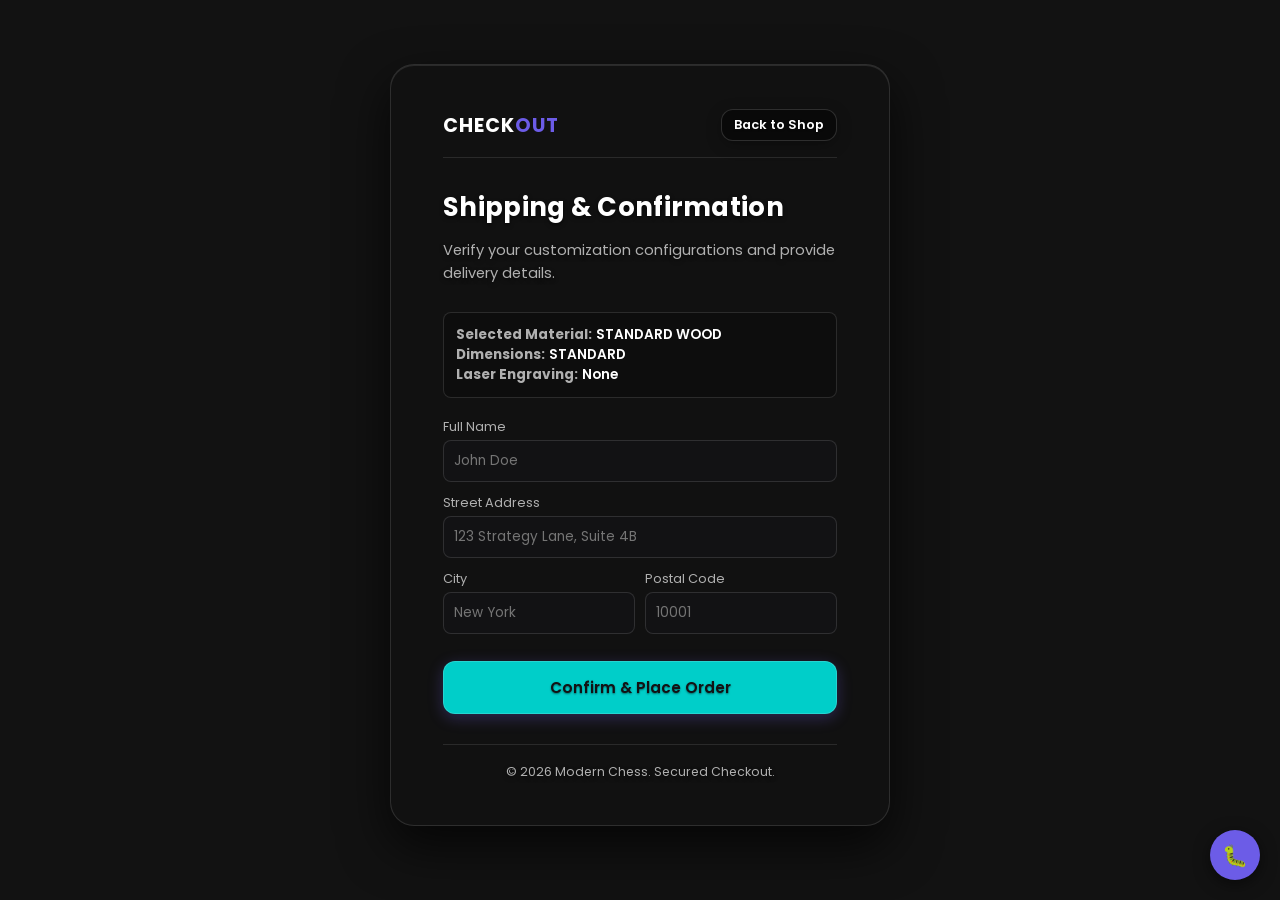
<file:  checkout.html>
<!DOCTYPE html>
<html lang="en">
<head>
    <meta charset="UTF-8">
    <meta name="viewport" content="width=device-width, initial-scale=1.0">
    <title>Modern Chess - Address Confirmation</title>
    <link rel="stylesheet" href="style.css">
    <link href="https://fonts.googleapis.com/css2?family=Poppins:wght@400;600;700&display=swap" rel="stylesheet">
    <style>
        body {
            padding: 10px 3px 20px 3px;
        }
        .summary-box { background: rgba(0,0,0,0.2); border: 1px solid var(--border-color); border-radius: 8px; padding: 12px; margin-bottom: 20px; font-size: 0.85rem; color: var(--text-muted); }
        .summary-box span { color: #fff; font-weight: 600; }
        .form-group { margin-bottom: 12px; text-align: left; }
        .form-group label { display: block; font-size: 0.8rem; color: var(--text-muted); margin-bottom: 4px; }
        .form-group input { width: 100%; padding: 10px; border-radius: 8px; background: #121214; border: 1px solid var(--border-color); color: #fff; font-size: 0.85rem; }
    </style>
</head>
<body>

    <div class="container" style="max-width: 500px;">
        <header>
            <h1 class="logo">CHECK<span>OUT</span></h1>
            <a href="shop.html" class="btn outline-btn" style="padding: 6px 12px; font-size: 0.8rem; width: auto;">Back to Shop</a>
        </header>

        <main>
            <div class="welcome-box" style="margin-bottom: 15px;">
                <h2>Shipping & Confirmation</h2>
                <p>Verify your customization configurations and provide delivery details.</p>
            </div>

            <!-- Configuration Summary Block -->
            <div class="summary-box" id="orderSummary">
                Loading customized options...
            </div>

            <!-- Address Form -->
            <div class="form-group">
                <label for="fullName">Full Name</label>
                <input type="text" id="fullName" placeholder="John Doe">
            </div>
            <div class="form-group">
                <label for="addressLine">Street Address</label>
                <input type="text" id="addressLine" placeholder="123 Strategy Lane, Suite 4B">
            </div>
            <div style="display: grid; grid-template-columns: 1fr 1fr; gap: 10px;">
                <div class="form-group">
                    <label for="city">City</label>
                    <input type="text" id="city" placeholder="New York">
                </div>
                <div class="form-group">
                    <label for="postalCode">Postal Code</label>
                    <input type="text" id="postalCode" placeholder="10001">
                </div>
            </div>

            <button id="confirmOrderBtn" class="btn primary-btn" style="margin-top: 15px; background: var(--secondary); color: #121214;">Confirm & Place Order</button>
        </main>

        <footer>
            <p>&copy; 2026 Modern Chess. Secured Checkout.</p>
        </footer>
    </div>

    <!-- Advanced Floating Logger System Integration -->
    <script type="module" src="logger.js"></script>

    <script type="module">
        import { globalLogger } from './logger.js';

        const params = new URLSearchParams(window.location.search);
        const material = params.get('material') || 'Standard Wood';
        const size = params.get('size') || 'Standard';
        const engraving = params.get('engraving') || 'None';

        document.getElementById('orderSummary').innerHTML = `
            <div><strong>Selected Material:</strong> <span>${material.toUpperCase()}</span></div>
            <div><strong>Dimensions:</strong> <span>${size.toUpperCase()}</span></div>
            <div><strong>Laser Engraving:</strong> <span>${engraving}</span></div>
        `;

        document.getElementById('confirmOrderBtn').addEventListener('click', () => {
            const name = document.getElementById('fullName').value;
            const address = document.getElementById('addressLine').value;

            if (!name || !address) {
                globalLogger.log("Checkout failed: Missing delivery address details.", "error", "checkout.html:58");
                alert("Please fill out your name and street address.");
                return;
            }

            globalLogger.log(`Order successfully placed by ${name} to address: ${address}`, "success");
            alert("Order placed successfully! Check your floating logger for diagnostics.");
            window.location.href = 'index.html';
        });
    </script>
</body>
</html>
</file>
<file: style.css>
/* CSS Reset & Variables */
* {
    margin: 0;
    padding: 0;
    box-sizing: border-box;
    font-family: 'Poppins', 'Fredoka', sans-serif;
}

:root {
    --bg-color: #121212;
    --card-bg: rgba(18, 18, 18, 0.65);
    --text-color: #ffffff;
    --text-muted: #b0b0b0;
    --primary: #6c5ce7;
    --primary-hover: #5b4cc4;
    --primary-gradient: linear-gradient(135deg, #6c5ce7, #4834d4);
    --secondary: #00cec9;
    --secondary-gradient: linear-gradient(135deg, #00cec9, #0984e3);
    --accent: #ff7675;
    --border-color: rgba(255, 255, 255, 0.12);
    
    --repo-base-url: 'https://raw.githubusercontent.com/ModernChess/assets-images/main/';
    --bg-image: url('https://raw.githubusercontent.com/ModernChess/assets-images/main/background.jpg'); 
    --ui-bg-image: url('https://raw.githubusercontent.com/ModernChess/assets-images/main/uiback.png');
    
    --text-shadow: 0 2px 4px rgba(0, 0, 0, 0.6);
}

/* Custom Sleek Scrollbars */
::-webkit-scrollbar {
    width: 6px;
    height: 6px;
}
::-webkit-scrollbar-track {
    background: rgba(0, 0, 0, 0.2);
    border-radius: 3px;
}
::-webkit-scrollbar-thumb {
    background: rgba(255, 255, 255, 0.25);
    border-radius: 3px;
    transition: background 0.2s ease;
}
::-webkit-scrollbar-thumb:hover {
    background: rgba(255, 255, 255, 0.4);
}

body {
    background-color: var(--bg-color);
    color: var(--text-color);
    min-height: 100vh;
    display: flex;
    justify-content: center;
    align-items: center;
    padding: 20px;
    position: relative;
    overflow-x: hidden;
}

body::before {
    content: '';
    position: fixed;
    top: 0;
    left: 0;
    width: 100vw;
    height: 100vh;
    background: linear-gradient(rgba(18, 18, 18, 0.5), rgba(18, 18, 18, 0.5)), var(--bg-image);
    background-size: cover;
    background-position: center;
    background-repeat: no-repeat;
    filter: blur(8px);
    transform: scale(1.05);
    z-index: -1;
}

.container {
    width: 100%;
    max-width: 480px; 
    background: rgba(18, 18, 18, 0.75) !important;
    backdrop-filter: blur(16px);
    -webkit-backdrop-filter: blur(16px);
    background-size: 100% 100%;
    background-position: center;
    background-repeat: no-repeat;
    border-radius: 20px;
    box-shadow: 0 20px 50px rgba(0, 0, 0, 0.7), inset 0 1px 0 rgba(255, 255, 255, 0.1) !important;
    border: 1px solid var(--border-color);
    display: flex;
    flex-direction: column;
    overflow: hidden;
    position: relative;
    padding: 28px;
}

@media (min-width: 1024px) {
    .container {
        max-width: 650px;
        padding: 44px 52px;
        border-radius: 24px;
    }
}

header {
    display: flex;
    justify-content: space-between;
    align-items: center;
    padding-bottom: 16px;
    border-bottom: 1px solid rgba(255, 255, 255, 0.1);
    background: transparent;
    margin-bottom: 20px;
}

.logo {
    font-size: 1.2rem;
    font-weight: 700;
    letter-spacing: 1px;
}

.logo span {
    color: var(--primary);
}

main {
    padding: 10px 0;
    flex-grow: 1;
}

.tab-content {
    display: none; 
}

.tab-content.active {
    display: block; 
    animation: fadeIn 0.3s cubic-bezier(0.4, 0, 0.2, 1);
}

@keyframes fadeIn {
    from { opacity: 0; transform: translateY(8px); }
    to { opacity: 1; transform: translateY(0); }
}

.welcome-box h2 {
    font-size: 1.6rem;
    margin-bottom: 12px;
    color: var(--text-color);
    text-shadow: var(--text-shadow);
    letter-spacing: 0.3px;
}

.welcome-box p {
    color: var(--text-muted);
    font-size: 0.92rem;
    margin-bottom: 28px;
    line-height: 1.5;
    text-shadow: var(--text-shadow);
}

.cta-buttons {
    display: flex;
    flex-direction: column;
    gap: 14px;
}

.btn {
    display: block;
    width: 100%;
    padding: 14px;
    text-align: center;
    border-radius: 12px;
    font-weight: 600;
    text-decoration: none;
    font-size: 0.95rem;
    cursor: pointer;
    transition: all 0.2s cubic-bezier(0.4, 0, 0.2, 1);
    border: 1px solid rgba(255, 255, 255, 0.15);
    text-shadow: 0 1px 2px rgba(0, 0, 0, 0.5);
    box-shadow: 0 4px 15px rgba(0, 0, 0, 0.3);
}

.btn:hover {
    transform: translateY(-2px);
    filter: brightness(1.1);
}

.btn:active {
    transform: translateY(1px);
}

.primary-btn {
    background: var(--primary-gradient);
    color: #fff;
    box-shadow: 0 4px 15px rgba(108, 92, 231, 0.3);
}
.primary-btn:hover {
    box-shadow: 0 6px 20px rgba(108, 92, 231, 0.5);
}

.secondary-btn {
    background: var(--secondary-gradient);
    color: #121214;
    box-shadow: 0 4px 15px rgba(0, 206, 201, 0.3);
}
.secondary-btn:hover {
    box-shadow: 0 6px 20px rgba(0, 206, 201, 0.5);
}

.outline-btn {
    background-color: rgba(0, 0, 0, 0.4);
    border: 1px solid rgba(255, 255, 255, 0.15);
    color: var(--text-color);
}

.outline-btn:hover {
    border-color: var(--text-muted);
    background-color: rgba(0, 0, 0, 0.6);
}

/* ========================================================== */
/* EXPANDED DYNAMIC CHAT BOX & PERFECT CIRCLE AVATARS          */
/* ========================================================== */

#globalChatMessages {
    display: flex;
    flex-direction: column;
    gap: 12px;
    padding: 14px;
    background: rgba(12, 12, 14, 0.65);
    border: 1px solid rgba(255, 255, 255, 0.08);
    border-radius: 14px;
    height: 440px; /* Expanded vertical height for chat box */
    overflow-y: auto;
    box-sizing: border-box;
    box-shadow: inset 0 2px 8px rgba(0,0,0,0.6);
}

.chat-message-row {
    display: flex;
    flex-direction: column;
    gap: 4px;
    animation: fadeInMessage 0.25s ease-out;
}

@keyframes fadeInMessage {
    from { opacity: 0; transform: translateY(4px); }
    to { opacity: 1; transform: translateY(0); }
}

.chat-message-header {
    display: flex;
    align-items: center;
    justify-content: space-between;
    gap: 8px;
    margin-top: 6px;
}

.chat-sender-info {
    display: flex;
    align-items: center;
    gap: 8px;
}

/* Perfect Circle Avatar Sizing & Aspect Lock */
.chat-user-avatar {
    width: 28px;
    height: 28px;
    min-width: 28px;
    min-height: 28px;
    aspect-ratio: 1 / 1;
    border-radius: 50%;
    object-fit: cover;
    border: 1px solid rgba(255, 255, 255, 0.25);
}

.chat-user-emoji {
    font-size: 1.2rem;
    display: flex;
    align-items: center;
    justify-content: center;
    width: 28px;
    height: 28px;
}

.chat-sender-name {
    font-weight: 700;
    font-size: 0.88rem;
    color: #ffffff;
    text-shadow: 0 1px 2px rgba(0,0,0,0.8);
}

.chat-faction-badge {
    font-size: 0.7rem;
    font-weight: 700;
    padding: 1px 6px;
    border-radius: 6px;
    background: rgba(0, 0, 0, 0.3);
    border: 1px solid;
    letter-spacing: 0.5px;
}

.chat-timestamp {
    font-size: 0.68rem;
    color: #888888;
    font-weight: 500;
}

.chat-bubble-container {
    padding-left: 36px;
}

.chat-bubble-container.fused {
    padding-left: 36px;
    display: flex;
    align-items: baseline;
    justify-content: space-between;
    gap: 12px;
}

.chat-bubble {
    background: rgba(255, 255, 255, 0.05);
    border: 1px solid rgba(255, 255, 255, 0.08);
    padding: 8px 12px;
    border-radius: 10px;
    font-size: 0.88rem;
    color: #f0f0f0;
    line-height: 1.4;
    word-break: break-word;
    display: inline-block;
    max-width: 100%;
}

.chat-timestamp-fused {
    font-size: 0.65rem;
    color: #777;
    white-space: nowrap;
}

/* Active Players Card List Styling with Perfect Circle Avatars */
.player-card {
    display: flex;
    align-items: center;
    justify-content: space-between;
    background: rgba(255, 255, 255, 0.03);
    border: 1px solid rgba(255, 255, 255, 0.06);
    padding: 10px 14px;
    border-radius: 12px;
    margin-bottom: 8px;
    transition: background 0.2s ease;
}

.player-card:hover {
    background: rgba(255, 255, 255, 0.06);
}

.player-avatar-wrapper {
    width: 32px;
    height: 32px;
    min-width: 32px;
    min-height: 32px;
    aspect-ratio: 1 / 1;
    display: flex;
    align-items: center;
    justify-content: center;
    background: rgba(0,0,0,0.3);
    border-radius: 50%;
    border: 1px solid rgba(255,255,255,0.15);
    overflow: hidden;
}

.player-avatar-wrapper img {
    width: 100%;
    height: 100%;
    aspect-ratio: 1 / 1;
    object-fit: cover;
    border-radius: 50%;
}

.player-badge-online {
    display: inline-block;
    width: 7px;
    height: 7px;
    background-color: #00cec9;
    border-radius: 50%;
    margin-right: 6px;
    box-shadow: 0 0 6px #00cec9;
}

footer {
    text-align: center;
    padding: 18px 0 0 0;
    font-size: 0.78rem;
    color: var(--text-muted);
    border-top: 1px solid rgba(255, 255, 255, 0.1);
    background: transparent;
    margin-top: 20px;
    text-shadow: var(--text-shadow);
}
</file>
